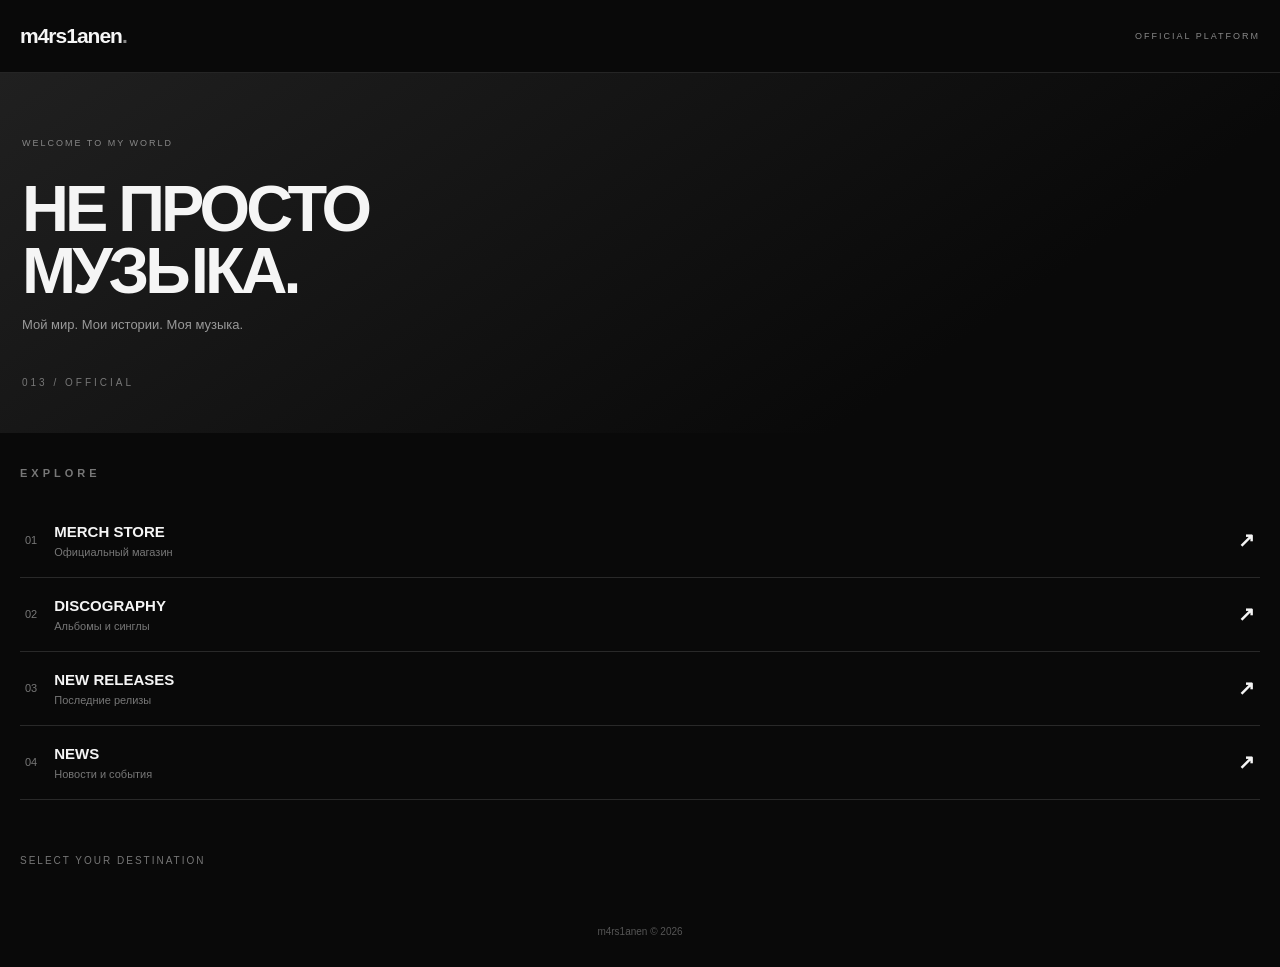
<file: web/index.html>
<!DOCTYPE html>
<html lang="ru">
<head>
<meta charset="UTF-8">
<meta name="viewport" content="width=device-width, initial-scale=1">
<meta name="theme-color" content="#090909">
<title>m4rs1anen — Official</title>
<script src="https://telegram.org/js/telegram-web-app.js"></script>
<link rel="stylesheet" href="css/style.css">
</head>
<body>

<header>
  <div class="logo">m4rs1anen<span>.</span></div>
  <div class="official">OFFICIAL PLATFORM</div>
</header>

<main>
  <section class="hero">
    <div class="hero-label">WELCOME TO MY WORLD</div>
    <h1>НЕ ПРОСТО<br>МУЗЫКА.</h1>
    <p>Мой мир. Мои истории. Моя музыка.</p>
    <div class="hero-number">013 / OFFICIAL</div>
  </section>

  <section class="sections">
    <h2>EXPLORE</h2>

    <div class="menu-card" onclick="openSection('merch')">
      <span>01</span>
      <div><h3>MERCH STORE</h3><p>Официальный магазин</p></div>
      <b>↗</b>
    </div>

    <div class="menu-card" onclick="openSection('music')">
      <span>02</span>
      <div><h3>DISCOGRAPHY</h3><p>Альбомы и синглы</p></div>
      <b>↗</b>
    </div>

    <div class="menu-card" onclick="openSection('releases')">
      <span>03</span>
      <div><h3>NEW RELEASES</h3><p>Последние релизы</p></div>
      <b>↗</b>
    </div>

    <div class="menu-card" onclick="openSection('news')">
      <span>04</span>
      <div><h3>NEWS</h3><p>Новости и события</p></div>
      <b>↗</b>
    </div>
  </section>

  <section id="content">
    <p>SELECT YOUR DESTINATION</p>
  </section>
</main>

<footer>m4rs1anen © 2026</footer>

<script src="js/app.js"></script>
</body>
</html>
</file>
<file: web/css/style.css>
* {
  box-sizing: border-box;
}

body {
  margin: 0;
  background: #090909;
  color: #f5f5f5;
  font-family: Arial, sans-serif;
}

header {
  padding: 24px 20px;
  display: flex;
  justify-content: space-between;
  align-items: center;
  border-bottom: 1px solid #252525;
}

.logo {
  font-size: 21px;
  font-weight: 900;
  letter-spacing: -1px;
}

.logo span {
  color: #888;
}

.official, .hero-label {
  font-size: 9px;
  letter-spacing: 2px;
  color: #888;
}

.hero {
  padding: 65px 22px 45px;
  min-height: 310px;
  background: linear-gradient(145deg, #202020, #090909 75%);
}

.hero h1 {
  font-size: clamp(42px, 12vw, 65px);
  line-height: .95;
  letter-spacing: -4px;
  margin: 30px 0 15px;
}

.hero p {
  color: #999;
  font-size: 13px;
}

.hero-number {
  margin-top: 45px;
  font-size: 10px;
  color: #777;
  letter-spacing: 3px;
}

.sections {
  padding: 25px 20px;
}

.sections h2 {
  font-size: 11px;
  letter-spacing: 4px;
  color: #777;
  margin-bottom: 25px;
}

.menu-card {
  display: flex;
  align-items: center;
  gap: 17px;
  padding: 19px 5px;
  border-bottom: 1px solid #292929;
  cursor: pointer;
}

.menu-card > span {
  color: #777;
  font-size: 11px;
}

.menu-card div {
  flex: 1;
}

.menu-card h3 {
  font-size: 15px;
  margin: 0 0 6px;
}

.menu-card p {
  color: #777;
  font-size: 11px;
  margin: 0;
}

.menu-card b {
  font-size: 20px;
}

#content {
  padding: 20px;
  color: #777;
  font-size: 10px;
  letter-spacing: 2px;
}

footer {
  padding: 30px 20px;
  text-align: center;
  font-size: 10px;
  color: #555;
}
</file>
